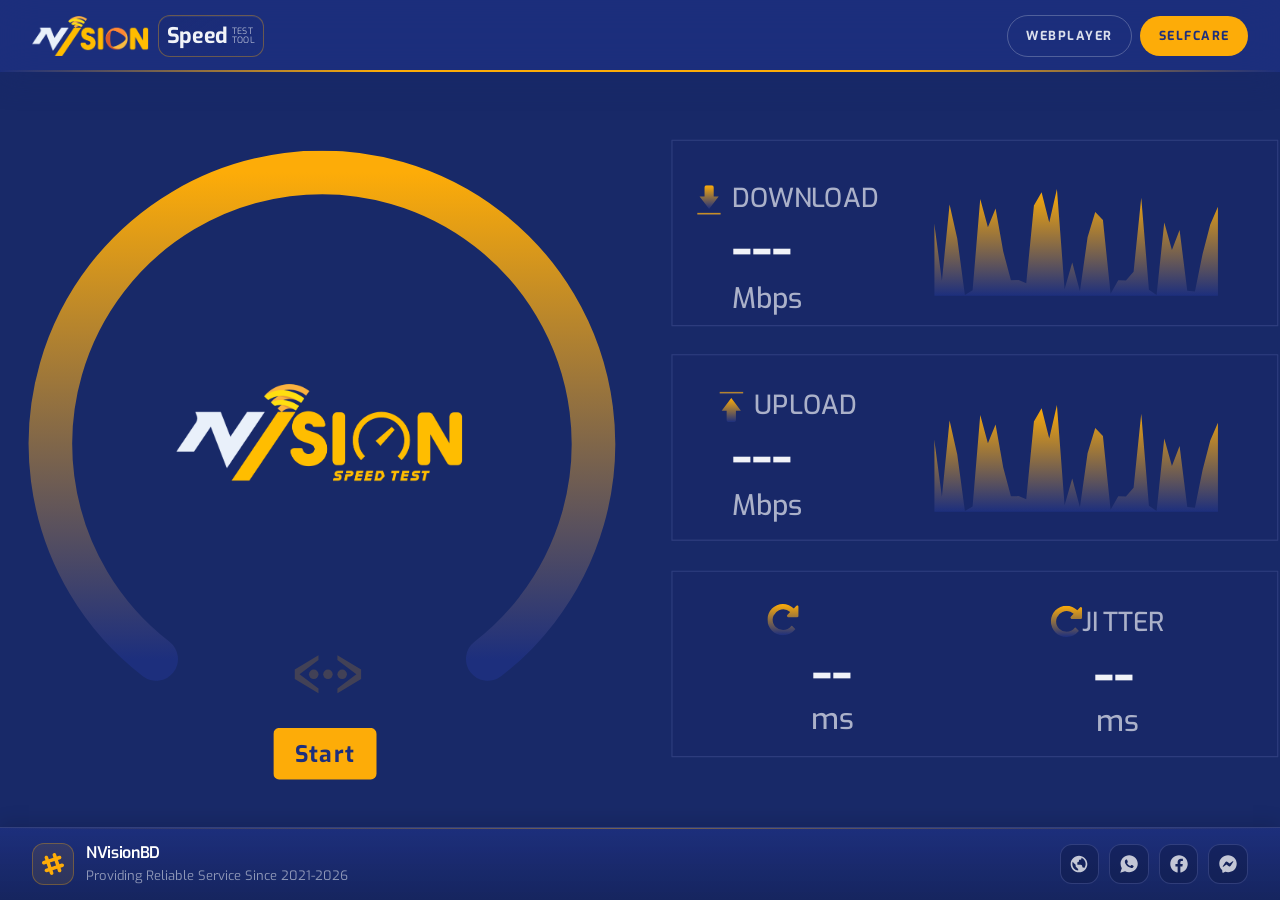
<file: index.html>
<!DOCTYPE html>
<html lang="en">

<head>
  <meta charset="UTF-8">
  <meta name="viewport" content="width=device-width,initial-scale=1">
  <meta http-equiv="X-UA-Compatible" content="IE=edge">
  <title>Speed Test - NVisionBD</title>
  <meta name="description"
    content="Pure Network Performance Estimation Tool by NVisionBD. Test Your Internet Speed And Enjoy Bufferless Streaming." />
  <meta property="og:title" content="Speed Test - NVisionBD" />
  <meta property="og:description"
    content="Pure Network Performance Estimation Tool by NVisionBD. Test Your Internet Speed And Enjoy Bufferless Streaming." />
  <meta property="og:image" content="https://speedtest.nvisionbd.net/speedmeta.jpg" />
  <meta property="og:image:secure_url" content="https://speedtest.nvisionbd.net/speedmeta.jpg" />
  <meta name="msapplication-TileColor" content="#1d2f7d">
  <meta name="theme-color" content="#fdac08" />
  <link rel="canonical" href="https://speedtest.nvisionbd.net/" />
  <link rel="manifest" href="/manifest.json">
  <link href="favicon.png" rel="icon" />
  <link rel="icon" type="image/png" href="favicon.png" sizes="16x16">
  <link rel="icon" type="image/png" href="favicon.png" sizes="32x32">
  <link rel="icon" type="image/png" href="favicon.png" sizes="96x96">
  <link rel="apple-touch-icon" sizes="120x120" href="favicon.png">
  <link rel="apple-touch-icon" sizes="180x180" href="favicon.png">
  <link rel="apple-touch-icon" sizes="152x152" href="favicon.png">
  <link rel="apple-touch-icon" sizes="167x167" href="favicon.png">
  <link rel="preconnect" href="https://fonts.googleapis.com">
  <link rel="preconnect" href="https://fonts.gstatic.com" crossorigin>
  <link href="https://fonts.googleapis.com/css2?family=Exo:wght@300;400;500;600;700;800&display=swap" rel="stylesheet">
  <link href="css/app.css" rel="stylesheet" type="text/css" />
</head>

<body oncontextmenu="return false" onselectstart="return false" ondragstart="return false">
  <header class="site-header" id="siteHeader">
    <div class="shell site-header__inner">
      <a class="site-brand" href="https://nvisionbd.net" aria-label="NVisionBD">
        <img src="images/logo2.png" alt="NVisionBD" width="151" height="40" />
        <div class="site-brand__badge">
          <p class="site-brand__badge-title">Speed</p>
          <div class="site-brand__badge-sub">
            <span>Test</span>
            <span>Tool</span>
          </div>
        </div>
      </a>
      <div class="site-header__actions">
        <a class="nav-cta-outline" href="https://webplayer.nvisionbd.net" target="_blank" rel="noopener noreferrer">WebPlayer</a>
        <a class="nav-cta-selfcare" href="https://selfcare.nvisionbd.net" target="_blank" rel="noopener noreferrer">SelfCare</a>
        <a class="nav-icon-btn" href="https://selfcare.nvisionbd.net" target="_blank" rel="noopener noreferrer" aria-label="SelfCare">
          <svg width="22" height="22" viewBox="0 0 24 24" fill="currentColor" aria-hidden="true">
            <path d="M19.14 12.94c.04-.31.06-.63.06-.94s-.02-.63-.06-.94l2.03-1.58a.49.49 0 0 0 .12-.61l-1.92-3.32a.49.49 0 0 0-.59-.22l-2.39.96a7.2 7.2 0 0 0-1.63-.94l-.36-2.54a.48.48 0 0 0-.48-.41h-3.84a.48.48 0 0 0-.48.41l-.36 2.54c-.59.24-1.13.55-1.63.94l-2.39-.96a.49.49 0 0 0-.59.22L2.77 8.87a.48.48 0 0 0 .12.61l2.03 1.58c-.04.31-.06.63-.06.94s.02.63.06.94L2.89 14.5a.49.49 0 0 0-.12.61l1.92 3.32c.12.22.37.3.59.22l2.39-.96c.5.39 1.04.71 1.63.94l.36 2.54c.05.24.24.41.48.41h3.84c.24 0 .44-.17.48-.41l.36-2.54c.59-.24 1.13-.55 1.63-.94l2.39.96c.22.08.47 0 .59-.22l1.92-3.32a.49.49 0 0 0-.12-.61l-2.02-1.58zM12 15.6A3.6 3.6 0 1 1 12 8.4a3.6 3.6 0 0 1 0 7.2z"/>
          </svg>
        </a>
      </div>
    </div>
  </header>

  <main class="speedtest-stage">
  <script type="text/javascript">
    var openSpeedTestServerList = [{ "ServerName": "Home", "Download": "/downloading", "Upload": "/upload", "ServerIcon": "DefaultIcon" }];
    var pingSamples = 5;
    var setPingSamples = false;
    var pingTimeOut = 5000;
    var setPingTimeout = true;
    var setHTTPReq = false;
    var pingMethod = "HEAD";
    var pingFile = "Download";
    var ulDataSize = 1;
    var ulDelay = 300;
    var dlDelay = 300;
    var upAdjust = 1.04;
    var dlAdjust = 1.04;
    var dlDuration = 10;
    var ulDuration = 10;
    var dlThreads = 6;
    var ulThreads = 6;
    var stressTest = false;
    var selectTest = false;
    var selectServer = false;
    var enableRun = true;
    var openChannel = "widget";
    var enableClean = true;
    var widgetRe = "";
    var webIP = "";
    function getCookieValue(a, b) {
      b = document.cookie.match('(^|;)\\s*' + a + '\\s*=\\s*([^;]+)'); return b ? b.pop() : '';
    }
    function createCookie(name, value, days) {
      var date, expires; if (days) { date = new Date(); date.setTime(date.getTime() + (days * 24 * 60 * 60 * 1000)); expires = "; expires=" + date.toGMTString(); } else { expires = ""; } document.cookie = name + "=" + value + expires + "; path=/";
    }
    var getDateToday = new Date().getTime();
    if (getCookieValue("Test") === "" || getCookieValue("time") < getDateToday) { createCookie("Test", 0, 1); createCookie("time", getDateToday + 86400000, 1); } var cValue = parseInt(getCookieValue("Test")); var cTime = parseInt(getCookieValue("time")); if (cValue >= 0) { createCookie("Test", cValue + 1, 1); } if (cValue >= 5) { enableRun = false; }
    function ostOnload() {
      console.log("NVisionBD Speed Test Loaded!")
    }
  </script>

  <div id="loading_app" class="spinner">
    <div class="bounce1"></div>
    <div class="bounce2"></div>
    <div class="bounce3"></div>
  </div>

      <svg version="1.1" id="OpenSpeedtest" xmlns="http://www.w3.org/2000/svg"
        xmlns:xlink="http://www.w3.org/1999/xlink" class="openSpeedtestApp">
        <symbol id="logo" viewBox="0 0 262.79 55.38">
          <a target="_blank" href="https://nvisionbd.net">
            <g>

              <?xml version="1.0" encoding="UTF-8" standalone="no"?>
              <!DOCTYPE svg PUBLIC "-//W3C//DTD SVG 1.1//EN" "http://www.w3.org/Graphics/SVG/1.1/DTD/svg11.dtd">
              <svg version="1.1" id="Layer_1" xmlns="http://www.w3.org/2000/svg"
                xmlns:xlink="http://www.w3.org/1999/xlink" x="0px" y="0px" viewBox="0 0 1543 540"
                enable-background="new 0 0 1543 540" xml:space="preserve">
                <image id="image0" width="1543" height="540" x="0" y="0" href="[data-uri]" />
              </svg>



            </g>
            <rect fill="transparent" x="0" y="0" width="265" height="60" />
          </a>
        </symbol>

        <symbol id="mainGuagebg" viewBox="0 0 295.93 270.18">
          <path fill="none" d="M64.32,256.41a137,137,0,1,1,192.09-24.8l-.07.09a134.45,134.45,0,0,1-24.71,24.71" />
        </symbol>

        <symbol id="mainGuageBlue" viewBox="0 0 295.93 270.18">
          <path fill="none" d="M64.32,256.41a137,137,0,1,1,192.09-24.8l-.07.09a134.45,134.45,0,0,1-24.71,24.71" />
        </symbol>

        <symbol id="mainGuageWhite" viewBox="0 0 295.93 270.18">
          <path fill="none" d="M64.32,256.41a137,137,0,1,1,192.09-24.8l-.07.09a134.45,134.45,0,0,1-24.71,24.71" />
        </symbol>

        <symbol style="fill: white;" id="oDoMeter" viewBox="0 0 295.93 270.18">

          <text transform="translate(83.34 264.28) scale(0.9 1)">0</text>
          <text transform="translate(28.81 164.6) scale(0.9 1)">.5</text>
          <text transform="translate(55.01 80.11) scale(0.9 1)">1</text>
          <text transform="translate(140.58 41.04) scale(0.9 1)">10</text>
          <text transform="translate(215.43 79.11) scale(0.9 1)">100</text>
          <text transform="translate(241.71 164.6) scale(0.9 1)">500</text>
          <text style="fill: white;" id="oDoTopSpeed" class="oDoTop-Speed"
            transform="translate(215.71 265.99) scale(0.9 1)">1000+</text>
          <text style="fill: white;" id="oDoLiveSpeed" class="oDoLive-Speed"
            transform="translate(150 145) scale(1 1)">...</text>
          <text style="fill: white;" id="oDoLiveStatus" class="oDoLive-Status"
            transform="translate(151 167) scale(1 1)"></text>

        </symbol>

        <symbol id="progressBar" viewBox="0 0 293.53 18.38">
          <defs>
            <symbol id="personLeft" class="uiBg" viewBox="0 0 33.46 30.9">
              <path
                d="M32.7,4.8a7.81,7.81,0,0,1-4.1,2.8,61.42,61.42,0,0,0-5.7,2.3s-.1.3-.4,1.3-.9.6-.9.6v1.8a6.15,6.15,0,0,1,1.2,1.8,14.72,14.72,0,0,0,.8,1.7h.5c.5,0,.7,1.9.8,3.2s-1.1.8-1.1.8v3.2c0,1.9-.5,2.8-2.3,4.8s-4.7,1.8-4.7,1.8-3.1.1-4.7-1.8-2.3-3-2.3-4.8V21.1s-1.2.5-1.1-.8.3-3.2.8-3.2H10s.3-.6.8-1.7A9.62,9.62,0,0,1,12,13.6V11.8s-.8.4-.9-.6a2.26,2.26,0,0,0-.4-1.3A61.42,61.42,0,0,0,5,7.6,7.41,7.41,0,0,1,.9,4.8C.2,3.6,0,0,0,0H33.4A11.7,11.7,0,0,1,32.7,4.8Z" />
            </symbol>

            <symbol id="progressElement" class="uiBg" viewBox="0 0 409.31 10.48">
              <line id="progressbg" class="progressbg" x1="5" y1="5" x2="405" y2="5"></line>
            </symbol>

            <symbol id="doc" class="uiBg" viewBox="0 0 36.8 31.6">
              <path d="M0,31.6V21.9H36.8v9.7Zm15.1-6H5.2V28h9.9Zm16.5.3a.9.9,0,1,0,.9.9A.9.9,0,0,0,31.6,25.9Z" />
              <path d="M0,20.6V11.1H36.8v9.5Zm15.1-6H5.2v2.2h9.9Zm16.5.2a.9.9,0,1,0,.9.9A.9.9,0,0,0,31.6,14.8Z" />
              <path d="M0,9.5V0H36.8V9.5ZM15.1,3.6H5.2V5.9h9.9Zm16.5.2a.9.9,0,1,0,.9.9A.9.9,0,0,0,31.6,3.8Z" />
            </symbol>
          </defs>

          <g id="Progress">
            <g>
              <use width="33.46" height="30.9" transform="matrix(0.57, 0, 0, -0.57, 0, 17.49)"
                xlink:href="#personLeft" />
              <use width="409.31" height="10.48" transform="matrix(0.57, 0, 0, -0.57, 28.35, 13.39)"
                xlink:href="#progressElement" />
              <use width="36.8" height="31.6" transform="matrix(0.58, 0, 0, -0.58, 272.2, 18.38)" xlink:href="#doc" />
            </g>
          </g>
        </symbol>


        <symbol style="fill: url(#gradient)" id="upSymbol" viewBox="0 0 32.21 41.62">
          <g>
            <path d="M2.71,26H9.55V38.55a2.93,2.93,0,0,0,2.78,3.07h7.13a2.94,2.94,0,0,0,2.78-3.07V26h6.84L15.89,8.8Z" />
            <rect width="32.21" height="3.41" />
          </g>

        </symbol>

        <symbol style="fill: url(#gradient)" id="downSymbol" viewBox="0 0 32.21 41.62">
          <g>
            <path
              d="M29.51,15.62H22.66V3.08A2.94,2.94,0,0,0,19.88,0H12.76A2.94,2.94,0,0,0,10,3.08V15.62H3.14l13.18,17.2Z" />
            <rect y="38.21" width="32.21" height="3.41" />
          </g>

        </symbol>

        <symbol id="resultCard" viewBox="0 0 278.13 85.49">
          <g>
            <rect width="278.13" height="85.49" />
          </g>

        </symbol>

        <symbol id="resultCardMob" viewBox="0 0 88.1 65.79">
          <g>
            <rect width="88.1" height="65.79" rx="6" ry="6" />
          </g>

        </symbol>

        <symbol id="resultCardMobHalf" viewBox="0 0 138 68">
          <rect width="138" height="68" rx="8" ry="8" />
        </symbol>

        <symbol id="resultCardMobFull" viewBox="0 0 284 48">
          <rect width="284" height="48" rx="8" ry="8" />
        </symbol>

        <symbol id="downloadRc1" viewBox="0 0 66.93 13.85">
          <g>
            <text transform="translate(0 10.52)" class="rtext">DOWN<tspan x="36.08" y="0">L</tspan>
              <tspan x="42.34" y="0">O</tspan>
              <tspan x="50.71" y="0">AD</tspan>
            </text>
          </g>

        </symbol>

        <symbol id="uploadRc2" viewBox="0 0 46.73 13.85">
          <g>
            <text transform="translate(0 10.52)" class="rtext">UP<tspan x="15.88" y="0">L</tspan>
              <tspan x="22.14" y="0">O</tspan>
              <tspan x="30.51" y="0">AD</tspan>
            </text>
          </g>

        </symbol>


        <symbol id="pingSymbol" viewBox="0 0 14.28 14.28">
          <g>
            <path
              d="M13.92.64a.55.55,0,0,0-.65.13L12.06,2A7.21,7.21,0,0,0,9.79.52a7,7,0,0,0-5.42,0,7,7,0,0,0-3.8,3.8,7,7,0,0,0,0,5.54,7.23,7.23,0,0,0,1.52,2.28,7.25,7.25,0,0,0,2.28,1.53,6.89,6.89,0,0,0,2.77.56,7.12,7.12,0,0,0,5.5-2.57.31.31,0,0,0,.07-.21.23.23,0,0,0-.09-.19L11.35,10a.36.36,0,0,0-.24-.09.27.27,0,0,0-.21.11,4.61,4.61,0,0,1-1.67,1.37,4.68,4.68,0,0,1-2.09.48,4.75,4.75,0,0,1-3.36-1.39A4.84,4.84,0,0,1,2.76,9a4.68,4.68,0,0,1-.38-1.85A4.63,4.63,0,0,1,2.76,5.3,4.74,4.74,0,0,1,5.3,2.76a4.72,4.72,0,0,1,5.09.9L9.1,4.94A.54.54,0,0,0,9,5.58.56.56,0,0,0,9.52,6h4.17a.61.61,0,0,0,.42-.17.57.57,0,0,0,.17-.42V1.19a.56.56,0,0,0-.36-.55Z"
              style="fill: url(#gradient)"" />
      </g>

    </symbol>

    <symbol id=" pingRc3" viewBox="0 0 28.43 13.85">
              <g>
                <text transform="translate(0 10.52)" class="rtext">PING</text>
              </g>

        </symbol>

        <symbol id="jitterRc3" viewBox="0 0 39.95 13.85">
          <text class="rtext" transform="translate(0 9.64)">JI<tspan class="rtext" x="9.44" y="0">T</tspan>
            <tspan x="16.36" y="0">TER</tspan>
          </text>

        </symbol>

        <symbol id="downResultC1" viewBox="0 0 53.35 39.8">
          <text transform="translate(10 20.07)" class="rtextnum-start">---</text>
          <text transform="translate(10 35)" class="rtextmbms-start">Mbps</text>
        </symbol>

        <symbol id="upResultC2" viewBox="0 0 53.35 39.8">
          <text transform="translate(10 20.07)" class="rtextnum-start">---</text>
          <text transform="translate(10 36.09)" class="rtextmbms-start">Mbps</text>
        </symbol>

        <symbol id="downResultC1Mob" viewBox="0 0 53.35 39.8">
          <text id="downResultMob" transform="translate(26.675 20.07)" class="rtextnum">---</text>
          <text transform="translate(26.675 35)" class="rtextmbms">Mbps</text>
        </symbol>

        <symbol id="upResultC2Mob" viewBox="0 0 53.35 39.8">
          <text id="upRestxtMob" transform="translate(26.675 20.07)" class="rtextnum">---</text>
          <text transform="translate(26.675 36.09)" class="rtextmbms">Mbps</text>
        </symbol>

        <symbol id="pingResultC3" viewBox="0 0 40.01 39.79">
          <text transform="translate(0 20.07)" id="pingResult" class="rtextnum">--</text>

          <text x="0" y="35" class="rtextmbms">ms</text>
        </symbol>

        <symbol id="jitterResultC3" viewBox="0 0 21.99 39.79">
          <text id="jitterDesk" transform="translate(2.33 20.07)" class="rtextnum">--</text>
          <text x="2" y="35" xml:space="preserve" class="rtextmbms"> ms</text>
        </symbol>

        <symbol style="fill: url(#gradient)" id="graphc1" viewBox="0 0 200 100">
          <polygon
            points="0,50 0.00,16.91 3.51,43.13 7.03,8.17 10.54,23.80 14.05,49.71 17.57,47.57 21.08,5.73 24.59,18.61 28.11,10.03 31.62,29.77 35.14,42.97 38.65,42.85 42.16,44.34 45.68,8.71 49.19,2.56 52.70,16.48 56.22,1.10 59.73,47.04 63.24,34.75 66.76,48.00 70.27,23.19 73.78,11.62 77.30,15.34 80.81,49.09 84.32,42.92 87.84,42.99 91.35,38.99 94.86,5.15 98.38,47.27 101.89,49.66 105.41,16.49 108.92,29.03 112.43,19.89 115.95,47.80 119.46,48.13 122.97,30.92 126.49,17.38 130.00,9.27 130,50"
            class="line"></polygon>
        </symbol>

        <symbol style="fill: url(#gradient)" id="graphc2" viewBox="0 0 200 100">
          <polygon
            points="0,50 0.00,16.91 3.51,43.13 7.03,8.17 10.54,23.80 14.05,49.71 17.57,47.57 21.08,5.73 24.59,18.61 28.11,10.03 31.62,29.77 35.14,42.97 38.65,42.85 42.16,44.34 45.68,8.71 49.19,2.56 52.70,16.48 56.22,1.10 59.73,47.04 63.24,34.75 66.76,48.00 70.27,23.19 73.78,11.62 77.30,15.34 80.81,49.09 84.32,42.92 87.84,42.99 91.35,38.99 94.86,5.15 98.38,47.27 101.89,49.66 105.41,16.49 108.92,29.03 112.43,19.89 115.95,47.80 119.46,48.13 122.97,30.92 126.49,17.38 130.00,9.27 130,50"
            class="line2"></polygon>
        </symbol>

        <symbol id="jitterMob" viewBox="0 0 284 48">
          <text x="71" y="16" class="rtext" text-anchor="middle">PING</text>
          <text id="pingMobres" transform="translate(58 38)" class="rtextnum">--</text>
          <text x="80" y="38" class="rtextmbms" style="text-anchor:start">ms</text>

          <line x1="142" y1="10" x2="142" y2="38" stroke="rgb(93 106 172 / 0.45)" stroke-width="1" />

          <text x="213" y="16" class="rtext" text-anchor="middle">JITTER</text>
          <text id="JitterResultMon" transform="translate(200 38)" class="rtextnum">--</text>
          <text id="JitterResultms" x="222" y="38" class="rtextmbms" style="text-anchor:start">ms</text>
        </symbol>
        <symbol id="settings" viewBox="0 0 100 125">
          <rect fill="transparent" x="0" y="25" width="100" height="50" />
          <path d="M36.43,29.64,9.29,50,36.43,70.36v6.78L2.5,56.79V43.21L36.43,22.86Z" />
          <path d="M63.57,70.36,90.71,50,63.57,29.64V22.86L97.5,43.21V56.79L63.57,77.14Z" />
          <circle cx="29.64" cy="50" r="6.79" />
          <circle cx="50" cy="50" r="6.79" />
          <circle cx="70.36" cy="50" r="6.79" />
        </symbol>

        <symbol id="playButton" style="fill: #eaeaea" viewBox="0 0 191.255 191.255">

          <rect width="180" height="90" rx="10" ry="10" class="startButton" />
          <text class="buttonTxt" x="90" y="60">Start</text>

        </symbol>

        <symbol id="introProgress" viewBox="0 0 409.31 10.48">
          <line x1="5" y1="5" x2="405" y2="5"></line>
        </symbol>
        <symbol id="ConnectError" viewBox="0 0 489.6 489.6">
          <a target="_blank" href="https://nvisionbd.net">
            <g>
              <g>
                <path
                  d="M179.6,235.6c-33.7,10.3-65.5,28.5-92.2,55.1l46.6,46.6c13.9-13.9,30.1-24.8,47.6-32.5L179.6,235.6z" />
                <path d="M175.8,109C111.3,122,49.9,153.4,0,203.3l46.6,46.6c37.5-37.5,83.1-61.9,131.2-73.7L175.8,109z" />
                <path
                  d="M313.8,109l-2,67.3c48.1,11.8,93.7,36.2,131.2,73.7l46.6-46.6C439.8,153.4,378.3,122,313.8,109z" />
                <path
                  d="M307.9,304.8c17.5,7.7,33.7,18.6,47.7,32.6l46.6-46.6c-26.6-26.6-58.5-44.9-92.2-55.2L307.9,304.8z" />
              </g>
              <circle cx="244.8" cy="403.2" r="40" />
              <g>
                <path d="M260.6,330.4h-31.7c-8.3,0-15.1-6.6-15.3-14.9L206,62.2c-0.3-8.6,6.7-15.8,15.3-15.8h47c8.6,0,15.6,7.1,15.3,15.8
                 l-7.7,253.3C275.7,323.8,268.9,330.4,260.6,330.4z" />
              </g>
            </g>


          </a>

        </symbol>

        <symbol class="Your-IP" viewBox="0 0 300 299.12">

          <text style="padding-bottom:50px;" id="YourIP" transform="translate(140 228) scale(.6 1)">Speedtest to
            NVisionBD
            Server</text>

        </symbol>

        <a id="resultsData">
          <svg class="Desktop" viewBox="0 0 586 346">
            <title id="title1">Pure Network Performance Estimation Tool. by NVisionBD™️</title>
            <g id="UI-Desk">

              <use id="mainGuagebg-Desk" class="main-Guagebg" xlink:href="#mainGuagebg" x="10.28" y="36.11"
                width="273.94" height="245.39"></use>
              <use id="mainGuageBlue-Desk" class="main-GuageBlue" xlink:href="#mainGuageBlue" x="10.28" y="36.11"
                width="273.94" height="245.39"></use>
              <use id="mainGuageWhite-Desk" class="main-GuageWhite" xlink:href="#mainGuageWhite" x="10.28" y="36.11"
                width="273.94" height="245.39"></use>


              <use xlink:href="#resultCard" class="Cards" x="307.4" y="31" width="278.1" height="85.5">
                <title id="title1">The download speed is how fast you can pull data from the server to you in the form
                  of
                  images, videos, text and more. Activities such as listening to music on Spotify, downloading large
                  files
                  or
                  streaming videos on Netflix all require you to download data.</title>
              </use>
              <use xlink:href="#resultCard" class="Cards" x="307.4" y="129.3" width="278.1" height="85.5">
                <title id="title1">The upload speed is how fast you send data from you to others in the form of images,
                  videos, text and more. Activities such as uploading to YouTube or Sending email, playing live games
                  like
                  PubG, Voice and Video calling a friend require fast upload speeds for you to send data to someone
                  else’s
                  server.</title>
              </use>
              <use xlink:href="#resultCard" class="Cards" x="307.4" y="228.5" width="278.1" height="85.5">
                <title id="title1">Ping "Round-trip time" is more or less well defined as the network delay from point A
                  to B
                  and back. This is the sum of all encoding, queueing, processing, decoding, and propagation delays in
                  both
                  directions. Essentially, it's the delay when A may be expecting an answer from B for a request that
                  requires
                  very little processing. A fast ping means a more responsive connection, especially in applications
                  where
                  timing is everything (like video games). Ping is measured in Milliseconds (ms).

                  Jitter is simply the difference in Ping "Round-trip time" . In other words, jitter is measuring time
                  difference in packet inter-arrival time. Jitter helps diagnose internet connection stability. The
                  higher
                  the
                  jitter value, the worse the stability of the connection.</title>
              </use>
              <use id="downSymbolDesk" xlink:href="#downSymbol" class="Desktop" x="133" y="99" width="32.21"
                height="41.62">
              </use>
              <use id="upSymbolDesk" xlink:href="#upSymbol" class="Desktop" x="133" y="99" width="32.21" height="41.62">
              </use>

              <use style="fill: white;" id="ConnectErrorDesk" xlink:href="#ConnectError" class="ConnectError" x="135"
                y="107.8" width="32.21" height="41.62"></use>

              <use class="oDo-Meter" xlink:href="#oDoMeter" x="10.28" y="36.11" width="273.94" height="245.39"></use>
              <use xlink:href="#progressBar" x="1" y="295" width="293.53" height="18.38"></use>

              <use style="stroke: #fdac08" id="progressStatus-Desk" class="intro-Progress" xlink:href="#introProgress"
                x="29" y="295" width="234" height="21"></use>

              <use xlink:href="#downloadRc1" x="335.05" y="50.28" width="67" height="16">
                <title id="title1">Download speed is measured in megabits per second (Mbps).</title>
              </use>
              <use xlink:href="#uploadRc2" x="345.33" y="145.2" width="47" height="16">
                <title id="title1">Upload speed is measured in megabits per second (Mbps).</title>
              </use>
              <use xlink:href="#pingSymbol" x="351.4" y="243.8" width="14.3" height="14.4"></use>
              <use xlink:href="#pingSymbol" x="481.3" y="244.6" width="14.33" height="14.4"></use>
              <use xlink:href="#pingRc3" x="367.01" y="244.68" width="28" height="16">
                <title id="title1">Ping is measured in Milliseconds (ms).</title>
              </use>
              <use xlink:href="#jitterRc3" x="495.61" y="246.3" width="39.95" height="13.85">
                <title id="title1">Jitter is measured in Milliseconds (ms).</title>
              </use>
              <use xlink:href="#upSymbol" class="Symbol" x="329" y="146.5" width="11.8" height="13.9"></use>
              <use xlink:href="#downSymbol" class="Symbol" x="318.7" y="51.9" width="11.8" height="13.8"></use>
              <use xlink:href="#graphc2" x="427.84" y="134" width="200" height="135">
                <title id="title1">Shows you real-time network traffic graph for Upload!</title>
              </use>
              <use xlink:href="#graphc1" x="427.84" y="35" width="200" height="135">
                <title id="title1">Shows you real-time network traffic graph for Download!</title>
              </use>
              <text id="downResult" x="335" y="90" class="rtextnum-start" style="font-size:26px">---</text>
              <text x="335" y="108" class="rtextmbms-start" style="font-size:13px">Mbps</text>
              <text id="upRestxt" x="335" y="185" class="rtextnum-start" style="font-size:26px">---</text>
              <text x="335" y="203" class="rtextmbms-start" style="font-size:13px">Mbps</text>
              <use xlink:href="#pingResultC3" x="303.73" y="261.55" width="200" height="45.1">
                <title id="title1">Your ping!</title>
              </use>
              <use xlink:href="#jitterResultC3" x="420.04" y="262.17" width="200" height="45.1">
                <title id="title1">Your jitter!</title>
              </use>

            </g>

            <g id="intro-Desk">

              <use id="logo-Desk" xlink:href="#logo" x="35" y="140" width="222.8" height="50.22"></use>

              <use id="deskStart" class="deskStart" xlink:href="#mainGuagebg" x="10.28" y="36.11" width="273.94"
                height="245.39"></use>
              <use xlink:href="#resultCard" class="Cards" x="307.4" y="31" width="278.1" height="85.5"></use>
              <use xlink:href="#resultCard" class="Cards" x="307.4" y="228.5" width="278.1" height="85.5"></use>
              <use xlink:href="#resultCard" class="Cards" x="307.4" y="129.3" width="278.1" height="85.5"></use>

              <use xlink:href="#downloadRc1" x="335.05" y="50.28" width="67" height="16">
                <title id="title1">Download speed is measured in megabits per second (Mbps).</title>
              </use>
              <use xlink:href="#uploadRc2" x="345.33" y="145.2" width="47" height="16">
                <title id="title1">Upload speed is measured in megabits per second (Mbps).</title>
              </use>
              <use xlink:href="#pingSymbol" x="351.4" y="243.8" width="14.3" height="14.4"></use>
              <use xlink:href="#pingSymbol" x="481.3" y="244.6" width="14.33" height="14.4"></use>
              <use xlink:href="#pingRc3" x="367.01" y="244.68" width="28" height="16">
                <title id="title1">Ping is measured in Milliseconds (ms).</title>
              </use>
              <use xlink:href="#jitterRc3" x="495.61" y="246.3" width="39.95" height="13.85">
                <title id="title1">Jitter is measured in Milliseconds (ms).</title>
              </use>
              <use xlink:href="#upSymbol" class="Symbol" x="329" y="146.5" width="11.8" height="13.9"></use>
              <use xlink:href="#downSymbol" class="Symbol" x="318.7" y="51.9" width="11.8" height="13.8"></use>
              <use xlink:href="#graphc2" x="427.84" y="134" width="200" height="135">
                <title id="title1">Shows you real-time network traffic graph for Upload!</title>
              </use>
              <use xlink:href="#graphc1" x="427.84" y="35" width="200" height="135">
                <title id="title1">Shows you real-time network traffic graph for Download!</title>
              </use>
              <text x="335" y="90" class="rtextnum-start" style="font-size:26px">---</text>
              <text x="335" y="108" class="rtextmbms-start" style="font-size:13px">Mbps</text>
              <text x="335" y="185" class="rtextnum-start" style="font-size:26px">---</text>
              <text x="335" y="203" class="rtextmbms-start" style="font-size:13px">Mbps</text>
              <use xlink:href="#pingResultC3" x="303.73" y="261.55" width="200" height="45.1">
                <title id="title1">Your ping!</title>
              </use>
              <use xlink:href="#jitterResultC3" x="420.04" y="262.17" width="200" height="45.1">
                <title id="title1">Your jitter!</title>
              </use>


              <use id="startButtonDesk" class="startButton" xlink:href="#playButton" x="125" y="300.6" width="50.2"
                height="50.2">
                <title id="title1">Click here to run a speed test!</title>
              </use>

              <use id="settingsDesk" class="Startsettings" xlink:href="#settings" x="100" y="260" width="100"
                height="40">
                <title id="title1">Options</title>
              </use>

              <use style="fill: white;" class="Desktop" id="ipDesk" xlink:href="#YourIP" x="7" y="30"></use>

            </g>



          </svg>

          <svg class="Mobile" viewBox="0 0 295.9 440">
            <title id="title1">Pure Network Performance Estimation Tool. by NVisionBD™️</title>
            <g id="UI-Mob">

              <use id="mainGuagebg-Mob" class="main-Guagebg" xlink:href="#mainGuagebg" x="11.18" y="12" width="273.94"
                height="245.39"></use>
              <use id="mainGuageBlue-Mob" class="main-GuageBlue" xlink:href="#mainGuageBlue" x="11.18" y="12"
                width="273.94" height="245.39"></use>
              <use id="mainGuageWhite-Mob" class="main-GuageWhite" xlink:href="#mainGuageWhite" x="11.18" y="12"
                width="273.94" height="245.39"></use>

              <use xlink:href="#resultCardMobHalf" class="Cards" x="6" y="300" width="139" height="68">
                <title id="title1">The download speed is how fast you can pull data from the server to you in the form
                  of
                  images, videos, text and more. Activities such as listening to music on Spotify, downloading large
                  files
                  or
                  streaming videos on Netflix all require you to download data.</title>
              </use>
              <use xlink:href="#resultCardMobHalf" class="Cards" x="151" y="300" width="139" height="68">
                <title id="title1">The upload speed is how fast you send data from you to others in the form of images,
                  videos, text and more. Activities such as uploading to YouTube or Sending email, playing live games
                  like
                  PubG, Voice and Video calling a friend require fast upload speeds for you to send data to someone
                  else’s
                  server.</title>
              </use>
              <use xlink:href="#resultCardMobFull" class="Cards" x="6" y="376" width="284" height="48">
                <title id="title1">Ping is the network delay round-trip. Jitter is the variation in ping — higher jitter
                  means a less stable connection.</title>
              </use>
              <use id="upSymbolMob" xlink:href="#upSymbol" class="Mobile" x="134" y="73" width="32.21" height="41.62">
              </use>
              <use id="downSymbolMob" xlink:href="#downSymbol" class="Mobile" x="134" y="73" width="32.21"
                height="41.62">
              </use>
              <use id="ConnectErrorMob" xlink:href="#ConnectError" class="ConnectError" x="135.9" y="74.02"
                width="32.21" height="41.62"></use>
              <use class="oDo-Meter" xlink:href="#oDoMeter" x="11.18" y="12" width="273.94" height="245.39"></use>
              <use xlink:href="#progressBar" x="6" y="255" width="284" height="18.38"></use>
              <use style="stroke: #fdac08" id="progressStatus-Mob" class="intro-Progress" xlink:href="#introProgress"
                x="34" y="255" width="225.0" height="21.5">
              </use>

              <use xlink:href="#downSymbol" class="Symbol" x="42" y="308" width="11" height="12"></use>
              <use xlink:href="#downloadRc1" x="55" y="306" width="58" height="14">
                <title id="title1">Download speed is measured in megabits per second (Mbps).</title>
              </use>
              <use xlink:href="#upSymbol" class="Symbol" x="192" y="308" width="11" height="11"></use>
              <use xlink:href="#uploadRc2" x="205" y="306" width="42" height="14">
                <title id="title1">Upload speed is measured in megabits per second (Mbps).</title>
              </use>

              <use id="graphMob1" xlink:href="#graphc1" x="83.1" y="160.45" width="200" height="135">
                <title id="title1">Shows you real-time network traffic graph for Download!</title>
              </use>
              <use id="graphMob2" xlink:href="#graphc2" x="83.1" y="160.45" width="200" height="135">
                <title id="title1">Upload speed is measured in megabits per second (Mbps).</title>
              </use>

              <use xlink:href="#downResultC1Mob" x="6" y="324" width="139" height="40">
                <title id="title1">Your download speed!</title>
              </use>
              <use xlink:href="#upResultC2Mob" x="151" y="324" width="139" height="40">
                <title id="title1">Your upload speed!</title>
              </use>
              <use xlink:href="#jitterMob" x="6" y="376" width="284" height="48">
                <title id="title1">Your ping and jitter</title>
              </use>


            </g>

            <g id="intro-Mob">
              <use id="logo-Mob" class="intro-logo-mob" xlink:href="#logo" x="38" y="78" width="218.8" height="50.22"></use>

              <use id="deskStartMob" class="deskStart" xlink:href="#mainGuagebg" x="11.18" y="12" width="273.94"
                height="245.39">

              </use>
              <use id="startButtonMob" class="startButton" xlink:href="#playButton" x="119" y="268" width="65.2"
                height="65.2">
                <title id="title1">Click here to run a speed!</title>
              </use>

              <use id="settingsMob" class="Startsettings" xlink:href="#settings" x="100" y="228" width="100"
                height="40">
                <title id="title1">Options</title>
              </use>
              <use style="fill: white;" class="Mobile" id="ipMob" xlink:href="#YourIP" x="11" y="10"></use>
            </g>


          </svg>

        </a>
        <linearGradient id="gradient" x1="0%" y1="0%" x2="0%" y2="100%">
          <stop offset="0%" stop-color="#fdac08" />
          <stop offset="100%" stop-color="#1d2f7d" />
        </linearGradient>

        <radialGradient id="RadialGradient1">
          <stop offset="0%" stop-color="#fdac08" />
          <stop offset="100%" stop-color="#fdac08" />
        </radialGradient>
      </svg>
  </main>

  <footer class="site-footer">
    <div class="shell site-footer__inner">
      <div class="site-footer__brand">
        <div class="site-footer__mark" aria-hidden="true">
          <svg width="22" height="22" viewBox="0 0 24 24" fill="currentColor">
            <path d="M22.672 15.226l-2.432.811.841 2.515c.33 1.019-.209 2.127-1.23 2.456-1.15.325-2.148-.321-2.463-1.226l-.84-2.518-5.013 1.677.84 2.517c.391 1.203-.434 2.542-1.831 2.542-.88 0-1.601-.564-1.86-1.314l-.842-2.516-2.431.809c-1.135.328-2.145-.317-2.463-1.229-.329-1.018.211-2.127 1.231-2.456l2.432-.809-1.621-4.823-2.432.808c-1.355.384-2.558-.59-2.558-1.839 0-.817.509-1.582 1.327-1.846l2.433-.809-.842-2.515c-.33-1.02.211-2.129 1.232-2.458 1.02-.329 2.13.209 2.461 1.229l.842 2.515 5.011-1.677-.839-2.517c-.403-1.238.484-2.553 1.843-2.553.819 0 1.585.509 1.85 1.326l.841 2.517 2.431-.81c1.02-.33 2.131.211 2.461 1.229.332 1.018-.21 2.126-1.23 2.456l-2.433.809 1.622 4.823 2.433-.809c1.242-.401 2.557.484 2.557 1.838 0 .819-.51 1.583-1.328 1.847m-8.992-6.428l-5.01 1.675 1.619 4.828 5.011-1.674-1.62-4.829z"/>
          </svg>
        </div>
        <p class="site-footer__copy">
          <strong>NVisionBD</strong>
          <span>Providing Reliable Service Since 2021-2026</span>
        </p>
      </div>
      <nav class="site-footer__social" aria-label="Social links">
        <a href="https://nvisionbd.net" target="_blank" rel="noopener noreferrer" aria-label="Website">
          <svg width="20" height="20" viewBox="0 0 24 24" fill="currentColor" aria-hidden="true"><path d="M12 2C6.486 2 2 6.486 2 12s4.486 10 10 10 10-4.486 10-10S17.514 2 12 2zM4 12c0-.899.156-1.762.431-2.569L6 11l2 2v2l2 2 1 1v1.931C7.061 19.436 4 16.072 4 12zm14.33 4.873C17.677 16.347 16.687 16 16 16v-1a2 2 0 0 0-2-2h-4v-3a2 2 0 0 0 2-2V7h1a2 2 0 0 0 2-2v-.411C17.928 5.778 20 8.65 20 12a7.947 7.947 0 0 1-1.67 4.873z"/></svg>
        </a>
        <a href="https://nvisionbd.net/whatsapp" target="_blank" rel="noopener noreferrer" aria-label="WhatsApp">
          <svg width="20" height="20" viewBox="0 0 512 512" fill="currentColor" aria-hidden="true"><path d="M260.062 32C138.605 32 40.134 129.701 40.134 250.232c0 41.23 11.532 79.79 31.559 112.687L32 480l121.764-38.682c31.508 17.285 67.745 27.146 106.298 27.146C381.535 468.464 480 370.749 480 250.232 480 129.701 381.535 32 260.062 32zm109.362 301.11c-5.174 12.827-28.574 24.533-38.899 25.072-10.314.547-10.608 7.994-66.84-16.434-56.225-24.434-90.052-83.844-92.719-87.67-2.669-3.812-21.78-31.047-20.749-58.455 1.038-27.413 16.047-40.346 21.404-45.725 5.351-5.387 11.486-6.352 15.232-6.413 4.428-.072 7.296-.132 10.573-.011 3.274.124 8.192-.685 12.45 10.639 4.256 11.323 14.443 39.153 15.746 41.989 1.302 2.839 2.108 6.126.102 9.771-2.012 3.653-3.042 5.935-5.961 9.083-2.935 3.148-6.174 7.042-8.792 9.449-2.92 2.665-5.97 5.572-2.9 11.269 3.068 5.693 13.653 24.356 29.779 39.736 20.725 19.771 38.598 26.329 44.098 29.317 5.515 3.004 8.806 2.67 12.226-.929 3.404-3.599 14.639-15.746 18.596-21.169 3.955-5.438 7.661-4.373 12.742-2.329 5.078 2.052 32.157 16.556 37.673 19.551 5.51 2.989 9.193 4.529 10.51 6.9 1.317 2.38.901 13.531-4.271 26.359z"/></svg>
        </a>
        <a href="https://www.facebook.com/nvisionbd.net" target="_blank" rel="noopener noreferrer" aria-label="Facebook">
          <svg width="18" height="18" viewBox="0 0 512 512" fill="currentColor" aria-hidden="true"><path d="M504 256C504 119 393 8 256 8S8 119 8 256c0 123.78 90.69 226.38 209.25 245V327.69h-63V256h63v-54.64c0-62.15 37-96.48 93.67-96.48 27.14 0 55.52 4.84 55.52 4.84v61h-31.28c-30.8 0-40.41 19.12-40.41 38.73V256h68.78l-11 71.69h-57.78V501C413.31 482.38 504 379.78 504 256z"/></svg>
        </a>
        <a href="https://m.me/nvisionbd.net" target="_blank" rel="noopener noreferrer" aria-label="Messenger">
          <svg width="18" height="18" viewBox="0 0 512 512" fill="currentColor" aria-hidden="true"><path d="M256.55 8C116.52 8 8 110.34 8 248.57c0 72.3 29.71 134.78 78.07 177.94 8.35 7.51 6.63 11.86 8.05 58.23A19.92 19.92 0 0 0 122 502.31c52.91-23.3 53.59-25.14 62.56-22.7C337.85 521.8 504 423.7 504 248.57 504 110.34 396.59 8 256.55 8zm149.24 185.13l-73 115.57a37.37 37.37 0 0 1-53.91 9.93l-58.08-43.47a15 15 0 0 0-18 0l-78.37 59.44c-10.46 7.93-24.16-4.6-17.11-15.67l73-115.57a37.36 37.36 0 0 1 53.91-9.93l58.06 43.46a15 15 0 0 0 18 0l78.41-59.38c10.44-7.98 24.14 4.54 17.09 15.62z"/></svg>
        </a>
      </nav>
    </div>
  </footer>

  <div id="pkgModal" class="pkg-modal" hidden aria-hidden="true">
    <div class="pkg-modal__backdrop" data-pkg-close></div>
    <div class="pkg-modal__dialog" role="dialog" aria-modal="true" aria-labelledby="pkgModalTitle">
      <button type="button" class="pkg-modal__close" data-pkg-close aria-label="Close">
        <svg width="18" height="18" viewBox="0 0 24 24" fill="none" stroke="currentColor" stroke-width="2.2" aria-hidden="true">
          <path d="M18 6L6 18M6 6l12 12" />
        </svg>
      </button>
      <header class="pkg-modal__header">
        <p class="pkg-modal__eyebrow">Package Match</p>
        <h2 id="pkgModalTitle" class="pkg-modal__title">What you can stream</h2>
        <div class="pkg-modal__speed">
          <span class="pkg-modal__speed-label">Your download speed</span>
          <strong id="pkgModalSpeed">— Mbps</strong>
        </div>
      </header>
      <div class="pkg-modal__body">
        <ul id="pkgModalList" class="pkg-modal__list"></ul>
        <p class="pkg-modal__note">
          Sometimes streams can still buffer even at 30 Mbps — it depends on your ISP and bandwidth quality.
        </p>
      </div>
      <footer class="pkg-modal__actions">
        <a class="pkg-modal__btn pkg-modal__btn--ghost" href="https://nvisionbd.net/pricing" target="_blank" rel="noopener noreferrer">View Packages</a>
        <button type="button" class="pkg-modal__btn pkg-modal__btn--solid" data-pkg-close>Got it</button>
      </footer>
    </div>
  </div>

  <script src="app-2.5.1.js"></script>
  <script>
    (function () {
      var results = document.getElementById("resultsData");
      if (results) {
        results.addEventListener("click", function (e) {
          if (results.getAttribute("href") || results.getAttributeNS("http://www.w3.org/1999/xlink", "href")) {
            e.preventDefault();
          }
        });
      }

      var PACKAGES = [
        { name: "Starter", min: 6 },
        { name: "Basic", min: 8 },
        { name: "Premium", min: 12 },
        { name: "Super Premium", min: 15 },
        { name: "Ultra Premium", min: 20 },
        { name: "Ultra Max", min: 25 },
        { name: "Ultra Pro Max", min: 30 }
      ];

      var modal = document.getElementById("pkgModal");
      var listEl = document.getElementById("pkgModalList");
      var speedEl = document.getElementById("pkgModalSpeed");
      var shownForRun = false;
      var openTimer = null;

      function readDownloadMbps() {
        var desk = document.getElementById("downResult");
        var mob = document.getElementById("downResultMob");
        var raw = (desk && desk.textContent) || (mob && mob.textContent) || "";
        var n = parseFloat(String(raw).replace(/[^\d.]/g, ""));
        return isFinite(n) ? n : null;
      }

      function formatMbps(n) {
        if (n == null) return "— Mbps";
        if (n < 1) return n.toFixed(3) + " Mbps";
        if (n < 10) return n.toFixed(2) + " Mbps";
        return n.toFixed(1) + " Mbps";
      }

      function buildList(speed) {
        var highestOk = -1;
        for (var i = 0; i < PACKAGES.length; i++) {
          if (speed != null && speed >= PACKAGES[i].min) highestOk = i;
        }

        var html = "";
        for (var j = 0; j < PACKAGES.length; j++) {
          var pkg = PACKAGES[j];
          var ok = speed != null && speed >= pkg.min;
          var isBest = ok && j === highestOk;
          var cls = "pkg-modal__item" + (ok ? " is-ok" : " is-no") + (isBest ? " is-best" : "");
          html +=
            '<li class="' + cls + '">' +
              '<span class="pkg-modal__item-icon" aria-hidden="true">' +
                (ok
                  ? '<svg width="16" height="16" viewBox="0 0 24 24" fill="none" stroke="currentColor" stroke-width="2.6"><path d="M5 13l4 4L19 7"/></svg>'
                  : '<svg width="16" height="16" viewBox="0 0 24 24" fill="none" stroke="currentColor" stroke-width="2.6"><path d="M18 6L6 18M6 6l12 12"/></svg>') +
              "</span>" +
              '<span class="pkg-modal__item-main">' +
                '<span class="pkg-modal__item-name">' + pkg.name +
                  (isBest ? '<em>Best match</em>' : "") +
                "</span>" +
                '<span class="pkg-modal__item-req">' + pkg.min + "+ Mbps required</span>" +
              "</span>" +
              '<span class="pkg-modal__item-badge">' + (ok ? "Usable" : "Not enough") + "</span>" +
            "</li>";
        }
        listEl.innerHTML = html;
      }

      function openModal(speed) {
        if (!modal) return;
        speedEl.textContent = formatMbps(speed);
        buildList(speed);
        modal.hidden = false;
        modal.setAttribute("aria-hidden", "false");
        requestAnimationFrame(function () {
          modal.classList.add("is-open");
        });
        document.body.classList.add("pkg-modal-open");
      }

      function closeModal() {
        if (!modal || modal.hidden) return;
        modal.classList.remove("is-open");
        document.body.classList.remove("pkg-modal-open");
        setTimeout(function () {
          modal.hidden = true;
          modal.setAttribute("aria-hidden", "true");
        }, 220);
      }

      function onTestComplete() {
        if (shownForRun) return;
        shownForRun = true;
        clearTimeout(openTimer);
        openTimer = setTimeout(function () {
          openModal(readDownloadMbps());
        }, 700);
      }

      function onTestReset() {
        shownForRun = false;
        clearTimeout(openTimer);
      }

      if (modal) {
        modal.addEventListener("click", function (e) {
          if (e.target.closest("[data-pkg-close]")) closeModal();
        });
        document.addEventListener("keydown", function (e) {
          if (e.key === "Escape") closeModal();
        });
      }

      function watchStatus() {
        var status = document.getElementById("oDoLiveStatus");
        if (!status) return;
        var observer = new MutationObserver(function () {
          var text = (status.textContent || "").trim().toLowerCase();
          if (text === "all done") {
            onTestComplete();
          } else if (
            text.indexOf("initializing") !== -1 ||
            text.indexOf("milliseconds") !== -1 ||
            text.indexOf("testing download") !== -1 ||
            text.indexOf("automatic test") !== -1
          ) {
            onTestReset();
          }
        });
        observer.observe(status, { childList: true, characterData: true, subtree: true });
      }

      if (document.readyState === "loading") {
        document.addEventListener("DOMContentLoaded", watchStatus);
      } else {
        watchStatus();
      }
    })();
    if ('serviceWorker' in navigator) {
      navigator.serviceWorker.register('service-worker.js')
        .then(function (reg) { })
        .catch(function (err) { });
    }
  </script>
</body>

</html>
</file>
<file: css/app.css>
:root {
  --brand-gold: #fdac08;
  --brand-gold-hover: #e09a06;
  --brand-navy: #1d2f7d;
  --brand-deep: #1a2b72;
  --bg: #182968;
  --bg-soft: #1a2b72;
  --ink: #f1f3f8;
  --muted: rgba(241, 243, 248, 0.68);
  --line: rgb(93 106 172 / 0.35);
  --surface: rgb(24 41 104 / 0.72);
  --gauge-track: rgb(93 106 172 / 0.45);
  --font-brand: Exo, system-ui, sans-serif;
  --header-h: 4.5rem;
}

::-webkit-scrollbar {
  width: 0 !important;
  height: 0 !important;
  display: none !important;
  background: transparent;
}

html {
  height: 100%;
  height: 100svh;
  max-height: 100svh;
  overflow: hidden;
  overscroll-behavior: none;
  background-color: var(--bg);
  scrollbar-width: none;
  -ms-overflow-style: none;
}

body {
  margin: 0;
  padding: 0;
  width: 100%;
  max-width: 100%;
  height: 100%;
  height: 100svh;
  max-height: 100svh;
  min-height: 0;
  display: flex;
  flex-direction: column;
  overflow: hidden;
  overscroll-behavior: none;
  font-family: var(--font-brand);
  background-color: var(--bg);
  color: var(--ink);
  scrollbar-width: none;
  -ms-overflow-style: none;
}

.ConnectError {
  display: none;
}

.speedtest-stage {
  position: relative;
  flex: 1 1 auto;
  min-height: 0;
  width: 100%;
  max-width: 100%;
  display: flex;
  align-items: center;
  justify-content: center;
  overflow: hidden;
}

.openSpeedtestApp {
  height: 100%;
  width: 100%;
  max-height: 100%;
  max-width: 100%;
  display: none;
  overflow: hidden;
}

.main-Guagebg {
  fill: none;
  stroke: var(--gauge-track);
  stroke-linecap: round;
  stroke-linejoin: round;
  stroke-width: 22px;
  stroke-dasharray: 681;
}

.main-GuageBlue {
  fill: none;
  stroke: url(#gradient);
  stroke-linecap: round;
  stroke-linejoin: round;
  stroke-width: 22px;
  stroke-dasharray: 681;
  stroke-opacity: 0;
}

.main-GuageWhite {
  fill: none;
  stroke: var(--ink);
  stroke-linecap: round;
  stroke-linejoin: round;
  stroke-width: 15px;
  stroke-dasharray: 0, 681;
  stroke-dashoffset: 1;
  stroke-opacity: 0;
}

.oDo-Meter {
  font-size: 16.633283615112305px;
  fill: var(--muted);
  font-family: var(--font-brand);
  font-weight: 500;
}

.oDoLive-Speed {
  font-size: 28px;
  fill: var(--ink);
  font-family: var(--font-brand);
  font-weight: 600;
  text-anchor: middle;
}

.oDoLive-Status {
  font-size: 10px;
  fill: var(--muted);
  font-family: var(--font-brand);
  font-weight: 500;
  text-anchor: middle;
}

.uiBg {
  fill: var(--line);
}

.progressbg {
  stroke: var(--gauge-track);
  stroke-width: 8px;
  stroke-linecap: round;
  stroke-linejoin: round;
  stroke-dasharray: 400;
  stroke-dashoffset: 0;
}

.Cards {
  fill: var(--surface);
  stroke: var(--line);
  stroke-width: 1;
}

.Symbol {
  fill: url(#gradient);
}

.rtext {
  font-size: 12px;
  fill: var(--muted);
  font-family: var(--font-brand);
  font-weight: 500;
}

.rtextnum {
  font-size: 23px;
  fill: var(--ink);
  font-family: var(--font-brand);
  font-weight: 600;
  text-anchor: middle;
}

.rtextmbms {
  font-size: 12px;
  fill: var(--muted);
  font-family: var(--font-brand);
  font-weight: 500;
  text-anchor: middle;
}

.rtextnum-start {
  font-size: 23px;
  fill: var(--ink);
  font-family: var(--font-brand);
  font-weight: 600;
  text-anchor: start;
}

.rtextmbms-start {
  font-size: 12px;
  fill: var(--muted);
  font-family: var(--font-brand);
  font-weight: 500;
  text-anchor: start;
}

.jitter-Mob {
  font-size: 9px;
  fill: var(--muted);
  font-family: var(--font-brand);
  font-weight: 500;
  text-anchor: middle;
}

.startButton {
  fill: url(#RadialGradient1);
  -webkit-tap-highlight-color: rgba(0, 0, 0, 0);
  -webkit-tap-highlight-color: transparent;
  cursor: pointer;
  pointer-events: visible;
}

.buttonTxt {
  font-size: 40px;
  fill: var(--brand-navy);
  font-family: var(--font-brand);
  font-weight: 700;
  text-anchor: middle;
  letter-spacing: 0.06em;
}

.intro-Progress {
  stroke: var(--brand-gold);
  stroke-width: 8px;
  stroke-linecap: round;
  stroke-linejoin: round;
  stroke-dasharray: 400;
  stroke-dashoffset: 0;
}

.progressElmstart {
  stroke: var(--brand-gold);
  stroke-width: 8px;
  stroke-linecap: round;
  stroke-linejoin: round;
  stroke-dasharray: 400;
  stroke-dashoffset: 0;
  display: block;
}

.Startsettings {
  fill: url(#RadialGradient1);
  -webkit-tap-highlight-color: rgba(0, 0, 0, 0);
  -webkit-tap-highlight-color: transparent;
  cursor: pointer;
  pointer-events: visible;
  opacity: 0.18;
  transition: opacity 1s ease-in-out;
}

.Startsettings:hover {
  opacity: 1;
}

.deskStart {
  fill: none;
  stroke-linecap: round;
  stroke-linejoin: round;
  stroke-width: 22px;
  stroke-dasharray: 681;
  stroke: url(#gradient);
}

#UI-Desk {
  display: none;
}

#UI-Mob {
  display: none;
}

.oDoTop-Speed {
  font-size: 16.96px;
  fill: var(--muted);
  font-family: var(--font-brand);
  font-weight: 500;
  text-anchor: end;
}

#upSymbolDesk {
  fill: var(--brand-gold);
  display: none;
}

#downSymbolDesk {
  fill: var(--brand-gold);
  display: none;
}

#upSymbolMob {
  fill: var(--brand-gold);
  display: none;
}

#downSymbolMob {
  fill: var(--brand-gold);
  display: none;
}

#ipMob {
  font-size: 15px;
  fill: var(--ink);
  font-family: var(--font-brand);
  font-weight: 500;
  text-anchor: middle;
  display: none;
}

#ipDesk {
  font-size: 15px;
  fill: var(--ink);
  font-family: var(--font-brand);
  font-weight: 500;
  text-anchor: middle;
  display: none;
}

.spinner {
  position: absolute;
  z-index: 40;
  top: 50%;
  left: 50%;
  transform: translate(-50%, -50%);
  margin: 0;
}

.spinner > div {
  width: 20px;
  height: 20px;
  background-color: var(--brand-gold);
  border-radius: 100%;
  display: inline-block;
  -webkit-animation: sk-bouncedelay 1.4s infinite ease-in-out both;
  animation: sk-bouncedelay 1.4s infinite ease-in-out both;
}

.spinner .bounce1 {
  -webkit-animation-delay: -0.32s;
  animation-delay: -0.32s;
}

.spinner .bounce2 {
  -webkit-animation-delay: -0.16s;
  animation-delay: -0.16s;
}

@-webkit-keyframes sk-bouncedelay {
  0%,
  80%,
  100% {
    -webkit-transform: scale(0);
  }
  40% {
    -webkit-transform: scale(1);
  }
}

@keyframes sk-bouncedelay {
  0%,
  80%,
  100% {
    -webkit-transform: scale(0);
    transform: scale(0);
  }
  40% {
    -webkit-transform: scale(1);
    transform: scale(1);
  }
}

#resultsData {
  position: relative;
  display: block;
  width: 100%;
  height: 100%;
  max-width: 100%;
  max-height: 100%;
  overflow: hidden;
  cursor: default;
  text-decoration: none;
}

.Mobile,
.Desktop {
  position: absolute;
  inset: 0;
  width: 100%;
  height: 100%;
  max-width: 100%;
  max-height: 100%;
  visibility: hidden;
  pointer-events: none;
}

/* Desktop layout by default */
.Desktop {
  visibility: visible;
  pointer-events: auto;
}

/* Mobile / narrow portrait — improved breakpoints for modern phones */
@media (max-width: 768px) and (orientation: portrait) {
  .Mobile {
    visibility: visible;
    pointer-events: auto;
  }
  .Desktop {
    visibility: hidden;
    pointer-events: none;
  }

  .speedtest-stage {
    min-height: 0;
    padding: 0;
    width: 100%;
  }

  .openSpeedtestApp {
    max-width: none;
    width: 100%;
    margin-inline: 0;
  }

  #resultsData {
    width: 100%;
  }

  .Mobile {
    width: 100%;
    height: 100%;
  }

  .intro-logo-mob {
    opacity: 0.92;
  }

  .rtextnum {
    font-size: 20px;
  }

  .oDoLive-Speed {
    font-size: 30px;
    font-weight: 700;
  }

  .Cards {
    fill: rgb(15 26 69 / 0.55);
    stroke: rgb(93 106 172 / 0.45);
    stroke-width: 1;
  }
}

@media (orientation: landscape) {
  .Mobile {
    visibility: hidden;
    pointer-events: none;
  }
  .Desktop {
    visibility: visible;
    pointer-events: auto;
  }
}

/* —— WebPlayer-style site chrome —— */
.shell {
  width: min(1280px, calc(100% - 2.5rem));
  margin-inline: auto;
}

@media (min-width: 768px) {
  .shell {
    width: min(1280px, calc(100% - 4rem));
  }
}

.site-header {
  position: relative;
  z-index: 50;
  flex-shrink: 0;
  height: var(--header-h);
  min-height: var(--header-h);
  background: rgb(29 47 125 / 0.96);
  box-shadow: 0 8px 28px rgb(24 41 104 / 0.45);
  backdrop-filter: blur(20px);
}

.site-header::after {
  content: "";
  pointer-events: none;
  position: absolute;
  inset-inline: 0;
  bottom: 0;
  height: 2px;
  background: linear-gradient(
    90deg,
    transparent 0%,
    #fdac08 30%,
    #fdac08 70%,
    transparent 100%
  );
}

.site-header__inner {
  display: flex;
  align-items: center;
  justify-content: space-between;
  height: var(--header-h);
  gap: 0.75rem;
}

.site-brand {
  display: inline-flex;
  align-items: center;
  gap: 0.55rem;
  text-decoration: none;
  color: var(--ink);
}

.site-brand img {
  height: 2.35rem;
  width: auto;
  display: block;
}

@media (min-width: 768px) {
  .site-brand img {
    height: 2.5rem;
  }
}

.site-brand__badge {
  display: flex;
  align-items: center;
  gap: 0.25rem;
  height: 2.5rem;
  padding: 0 0.5rem;
  border-radius: 0.75rem;
  line-height: 1;
  border: 1px solid rgb(253 172 8 / 0.35);
  background: linear-gradient(145deg, rgb(26 43 114 / 0.65), rgb(29 47 125 / 0.4));
  box-shadow: inset 0 1px 0 rgb(255 255 255 / 0.06);
}

.site-brand__badge-title {
  margin: 0;
  font-size: 1.15rem;
  font-weight: 700;
  letter-spacing: -0.02em;
}

@media (min-width: 768px) {
  .site-brand__badge-title {
    font-size: 1.35rem;
  }
}

.site-brand__badge-sub {
  display: flex;
  flex-direction: column;
  justify-content: center;
  gap: 0.05rem;
}

.site-brand__badge-sub span {
  font-size: 0.55rem;
  color: rgb(241 243 248 / 0.7);
  letter-spacing: 0.04em;
  text-transform: uppercase;
}

.site-header__actions {
  display: flex;
  align-items: center;
  gap: 0.5rem;
}

.nav-cta-outline,
.nav-cta-selfcare {
  display: none;
  align-items: center;
  justify-content: center;
  height: 2.5rem;
  padding: 0 1.15rem;
  border-radius: 9999px;
  font-size: 0.78rem;
  font-weight: 700;
  text-transform: uppercase;
  letter-spacing: 0.12em;
  text-decoration: none;
  line-height: 1;
  white-space: nowrap;
}

@media (min-width: 640px) {
  .nav-cta-outline,
  .nav-cta-selfcare {
    display: inline-flex;
  }
}

.nav-cta-outline {
  border: 1px solid rgb(241 243 248 / 0.25);
  color: rgb(241 243 248 / 0.9);
}

.nav-cta-outline:hover {
  border-color: var(--brand-gold);
  color: var(--brand-gold);
}

.nav-cta-selfcare {
  background: var(--brand-gold);
  color: var(--brand-navy);
}

.nav-cta-selfcare:hover {
  background: var(--brand-gold-hover);
}

.nav-icon-btn {
  display: inline-flex;
  align-items: center;
  justify-content: center;
  width: 2.5rem;
  height: 2.5rem;
  border-radius: 0.75rem;
  border: 1px solid rgb(93 106 172 / 0.4);
  background: rgb(15 26 69 / 0.35);
  color: var(--ink);
  text-decoration: none;
}

@media (min-width: 640px) {
  .nav-icon-btn {
    display: none;
  }
}

.nav-icon-btn:hover {
  border-color: rgb(253 172 8 / 0.55);
  color: var(--brand-gold);
}

.site-footer {
  position: relative;
  z-index: 40;
  flex-shrink: 0;
  width: 100%;
  max-width: 100%;
  margin: 0;
  border-top: 1px solid rgb(93 106 172 / 0.4);
  background: linear-gradient(
    180deg,
    rgb(29 47 125 / 0.95) 0%,
    rgb(22 37 95 / 1) 100%
  );
  box-shadow: 0 -4px 18px rgb(0 0 0 / 0.14);
  padding-bottom: env(safe-area-inset-bottom, 0px);
}

.site-footer::before {
  content: "";
  pointer-events: none;
  position: absolute;
  inset-inline: 0;
  top: 0;
  height: 1px;
  background: linear-gradient(
    90deg,
    transparent,
    rgb(253 172 8 / 0.4),
    transparent
  );
}

.site-footer__inner {
  display: flex;
  flex-wrap: wrap;
  align-items: center;
  justify-content: space-between;
  gap: 0.85rem 1.25rem;
  padding-block: 0.9rem;
}

.site-footer__brand {
  display: flex;
  align-items: center;
  gap: 0.75rem;
  min-width: 0;
}

.site-footer__mark {
  display: flex;
  height: 2.5rem;
  width: 2.5rem;
  flex-shrink: 0;
  align-items: center;
  justify-content: center;
  border-radius: 0.75rem;
  border: 1px solid rgb(253 172 8 / 0.3);
  background: rgb(253 172 8 / 0.1);
  color: var(--brand-gold);
}

.site-footer__copy {
  margin: 0;
  line-height: 1.35;
}

.site-footer__copy strong {
  display: block;
  font-weight: 600;
  letter-spacing: -0.02em;
  color: #fff;
}

.site-footer__copy span {
  font-size: 0.8125rem;
  color: rgb(241 243 248 / 0.55);
}

.site-footer__social {
  display: grid;
  grid-auto-flow: column;
  gap: 0.625rem;
  align-items: center;
  justify-content: center;
}

.site-footer__social a {
  display: inline-flex;
  align-items: center;
  justify-content: center;
  width: 2.35rem;
  height: 2.35rem;
  border-radius: 0.75rem;
  border: 1px solid rgb(93 106 172 / 0.4);
  background: rgb(15 26 69 / 0.45);
  color: rgb(255 255 255 / 0.75);
  text-decoration: none;
  transition: border-color 0.2s ease, color 0.2s ease, background 0.2s ease;
}

.site-footer__social a:hover {
  border-color: rgb(253 172 8 / 0.55);
  color: #fdac08;
  background: rgb(253 172 8 / 0.1);
}

@media (max-width: 767px) {
  .site-footer__inner {
    flex-direction: column;
    align-items: stretch;
    padding-block: 1rem;
    gap: 0.75rem;
  }

  .site-footer__brand {
    flex-direction: row;
    align-items: center;
    width: 100%;
    padding-bottom: 0.75rem;
    border-bottom: 1px solid rgb(93 106 172 / 0.3);
  }

  .site-footer__social {
    width: 100%;
    justify-content: start;
    gap: 0.625rem;
  }

  .site-footer__copy span {
    font-size: 0.875rem;
  }
}

@supports (height: 100dvh) {
  html,
  body {
    height: 100dvh;
    max-height: 100dvh;
  }
}

/* —— Package eligibility modal —— */
body.pkg-modal-open {
  overflow: hidden;
}

.pkg-modal {
  position: fixed;
  inset: 0;
  z-index: 120;
  display: flex;
  align-items: flex-end;
  justify-content: center;
  padding: 0;
  pointer-events: none;
}

.pkg-modal[hidden] {
  display: none !important;
}

.pkg-modal.is-open {
  pointer-events: auto;
}

.pkg-modal__backdrop {
  position: absolute;
  inset: 0;
  background: rgb(8 14 40 / 0.62);
  backdrop-filter: blur(8px);
  -webkit-backdrop-filter: blur(8px);
  opacity: 0;
  transition: opacity 0.22s ease;
}

.pkg-modal.is-open .pkg-modal__backdrop {
  opacity: 1;
}

.pkg-modal__dialog {
  position: relative;
  z-index: 1;
  width: min(100%, 28.5rem);
  max-height: min(92svh, 40rem);
  display: flex;
  flex-direction: column;
  margin: 0;
  border-radius: 1.25rem 1.25rem 0 0;
  border: 1px solid rgb(93 106 172 / 0.45);
  border-bottom: 0;
  background:
    radial-gradient(ellipse 90% 55% at 50% -10%, rgb(253 172 8 / 0.16), transparent 55%),
    linear-gradient(180deg, rgb(29 47 125 / 0.98) 0%, rgb(18 30 82 / 1) 100%);
  box-shadow: 0 -12px 40px rgb(0 0 0 / 0.35);
  color: var(--ink);
  transform: translateY(110%);
  transition: transform 0.28s cubic-bezier(0.22, 1, 0.36, 1);
  overflow: hidden;
}

.pkg-modal.is-open .pkg-modal__dialog {
  transform: translateY(0);
}

.pkg-modal__close {
  position: absolute;
  top: 0.85rem;
  right: 0.85rem;
  z-index: 2;
  display: inline-flex;
  align-items: center;
  justify-content: center;
  width: 2.25rem;
  height: 2.25rem;
  border: 1px solid rgb(93 106 172 / 0.45);
  border-radius: 0.7rem;
  background: rgb(15 26 69 / 0.55);
  color: rgb(255 255 255 / 0.8);
  cursor: pointer;
  transition: border-color 0.2s ease, color 0.2s ease, background 0.2s ease;
}

.pkg-modal__close:hover {
  border-color: rgb(253 172 8 / 0.55);
  color: #fdac08;
  background: rgb(253 172 8 / 0.1);
}

.pkg-modal__header {
  flex-shrink: 0;
  padding: 1.25rem 1.25rem 0.85rem;
}

.pkg-modal__eyebrow {
  margin: 0 0 0.35rem;
  font-size: 0.72rem;
  font-weight: 600;
  letter-spacing: 0.12em;
  text-transform: uppercase;
  color: var(--brand-gold);
}

.pkg-modal__title {
  margin: 0;
  margin-right: 2.5rem;
  font-size: clamp(1.25rem, 4.2vw, 1.55rem);
  font-weight: 700;
  letter-spacing: -0.02em;
  line-height: 1.2;
  color: #fff;
}

.pkg-modal__speed {
  display: flex;
  align-items: baseline;
  justify-content: space-between;
  gap: 0.75rem;
  width: 100%;
  box-sizing: border-box;
  margin-top: 0.9rem;
  padding: 0.7rem 0.85rem;
  border-radius: 0.85rem;
  border: 1px solid rgb(253 172 8 / 0.28);
  background: rgb(253 172 8 / 0.08);
}

.pkg-modal__speed-label {
  font-size: 0.8125rem;
  color: rgb(241 243 248 / 0.65);
}

.pkg-modal__speed strong {
  font-size: 1.15rem;
  font-weight: 700;
  color: var(--brand-gold);
  letter-spacing: -0.02em;
}

.pkg-modal__body {
  flex: 1 1 auto;
  min-height: 0;
  overflow-y: auto;
  overscroll-behavior: contain;
  padding: 0.35rem 1.25rem 0.5rem;
  -webkit-overflow-scrolling: touch;
}

.pkg-modal__list {
  list-style: none;
  margin: 0;
  padding: 0;
  display: flex;
  flex-direction: column;
  gap: 0.45rem;
}

.pkg-modal__item {
  display: grid;
  grid-template-columns: auto 1fr auto;
  align-items: center;
  gap: 0.7rem;
  padding: 0.7rem 0.8rem;
  border-radius: 0.85rem;
  border: 1px solid rgb(93 106 172 / 0.35);
  background: rgb(15 26 69 / 0.4);
  transition: border-color 0.2s ease, background 0.2s ease, opacity 0.2s ease;
}

.pkg-modal__item.is-ok {
  border-color: rgb(52 211 153 / 0.35);
  background: rgb(16 185 129 / 0.1);
}

.pkg-modal__item.is-best {
  border-color: rgb(253 172 8 / 0.55);
  background:
    linear-gradient(135deg, rgb(253 172 8 / 0.16), rgb(16 185 129 / 0.1));
  box-shadow: 0 0 0 1px rgb(253 172 8 / 0.12);
}

.pkg-modal__item.is-no {
  opacity: 0.55;
  border-color: rgb(93 106 172 / 0.28);
  background: rgb(15 26 69 / 0.28);
}

.pkg-modal__item-icon {
  display: inline-flex;
  align-items: center;
  justify-content: center;
  width: 1.75rem;
  height: 1.75rem;
  border-radius: 999px;
  flex-shrink: 0;
}

.pkg-modal__item.is-ok .pkg-modal__item-icon {
  color: #34d399;
  background: rgb(16 185 129 / 0.18);
}

.pkg-modal__item.is-no .pkg-modal__item-icon {
  color: rgb(248 113 113 / 0.95);
  background: rgb(248 113 113 / 0.12);
}

.pkg-modal__item-main {
  display: flex;
  flex-direction: column;
  gap: 0.12rem;
  min-width: 0;
}

.pkg-modal__item-name {
  display: flex;
  flex-wrap: wrap;
  align-items: center;
  gap: 0.4rem;
  font-size: 0.9375rem;
  font-weight: 650;
  color: #fff;
  line-height: 1.25;
}

.pkg-modal__item-name em {
  font-style: normal;
  font-size: 0.65rem;
  font-weight: 700;
  letter-spacing: 0.04em;
  text-transform: uppercase;
  color: #1a2b72;
  background: var(--brand-gold);
  padding: 0.15rem 0.4rem;
  border-radius: 999px;
}

.pkg-modal__item-req {
  font-size: 0.75rem;
  color: rgb(241 243 248 / 0.55);
}

.pkg-modal__item-badge {
  font-size: 0.68rem;
  font-weight: 650;
  letter-spacing: 0.03em;
  text-transform: uppercase;
  white-space: nowrap;
}

.pkg-modal__item.is-ok .pkg-modal__item-badge {
  color: #6ee7b7;
}

.pkg-modal__item.is-no .pkg-modal__item-badge {
  color: rgb(252 165 165 / 0.9);
}

.pkg-modal__note {
  margin: 0.85rem 0 0;
  padding: 0.7rem 0.8rem;
  border-radius: 0.75rem;
  border: 1px solid rgb(93 106 172 / 0.3);
  background: rgb(15 26 69 / 0.35);
  font-size: 0.75rem;
  line-height: 1.45;
  color: rgb(241 243 248 / 0.62);
}

.pkg-modal__actions {
  flex-shrink: 0;
  display: grid;
  grid-template-columns: 1fr 1fr;
  gap: 0.45rem;
  padding: 0.7rem 1.25rem calc(0.8rem + env(safe-area-inset-bottom, 0px));
  border-top: 1px solid rgb(93 106 172 / 0.3);
  background: rgb(14 24 64 / 0.55);
}

.pkg-modal__btn {
  display: inline-flex;
  align-items: center;
  justify-content: center;
  min-height: 2.15rem;
  padding: 0.4rem 0.7rem;
  border-radius: 0.65rem;
  font-family: inherit;
  font-size: 0.8125rem;
  font-weight: 650;
  text-decoration: none;
  cursor: pointer;
  transition: background 0.2s ease, border-color 0.2s ease, color 0.2s ease, transform 0.15s ease;
}

.pkg-modal__btn--ghost {
  border: 1px solid rgb(93 106 172 / 0.5);
  background: transparent;
  color: rgb(255 255 255 / 0.88);
}

.pkg-modal__btn--ghost:hover {
  border-color: rgb(253 172 8 / 0.5);
  color: #fdac08;
}

.pkg-modal__btn--solid {
  border: 1px solid transparent;
  background: var(--brand-gold);
  color: #1a2b72;
}

.pkg-modal__btn--solid:hover {
  background: var(--brand-gold-hover);
}

@media (min-width: 640px) {
  .pkg-modal {
    align-items: center;
    padding: 1.25rem;
  }

  .pkg-modal__dialog {
    border-radius: 1.25rem;
    border-bottom: 1px solid rgb(93 106 172 / 0.45);
    transform: translateY(1.25rem) scale(0.98);
    opacity: 0;
    transition:
      transform 0.28s cubic-bezier(0.22, 1, 0.36, 1),
      opacity 0.22s ease;
  }

  .pkg-modal.is-open .pkg-modal__dialog {
    transform: translateY(0) scale(1);
    opacity: 1;
  }

  .pkg-modal__header {
    padding: 1.4rem 1.4rem 1rem;
  }

  .pkg-modal__body {
    padding-inline: 1.4rem;
  }

  .pkg-modal__actions {
    padding-inline: 1.4rem;
  }
}

@media (max-width: 380px) {
  .pkg-modal__item {
    grid-template-columns: auto 1fr;
    gap: 0.55rem 0.65rem;
  }

  .pkg-modal__item-badge {
    grid-column: 2;
    justify-self: start;
  }

  .pkg-modal__actions {
    grid-template-columns: 1fr;
  }
}
</file>
